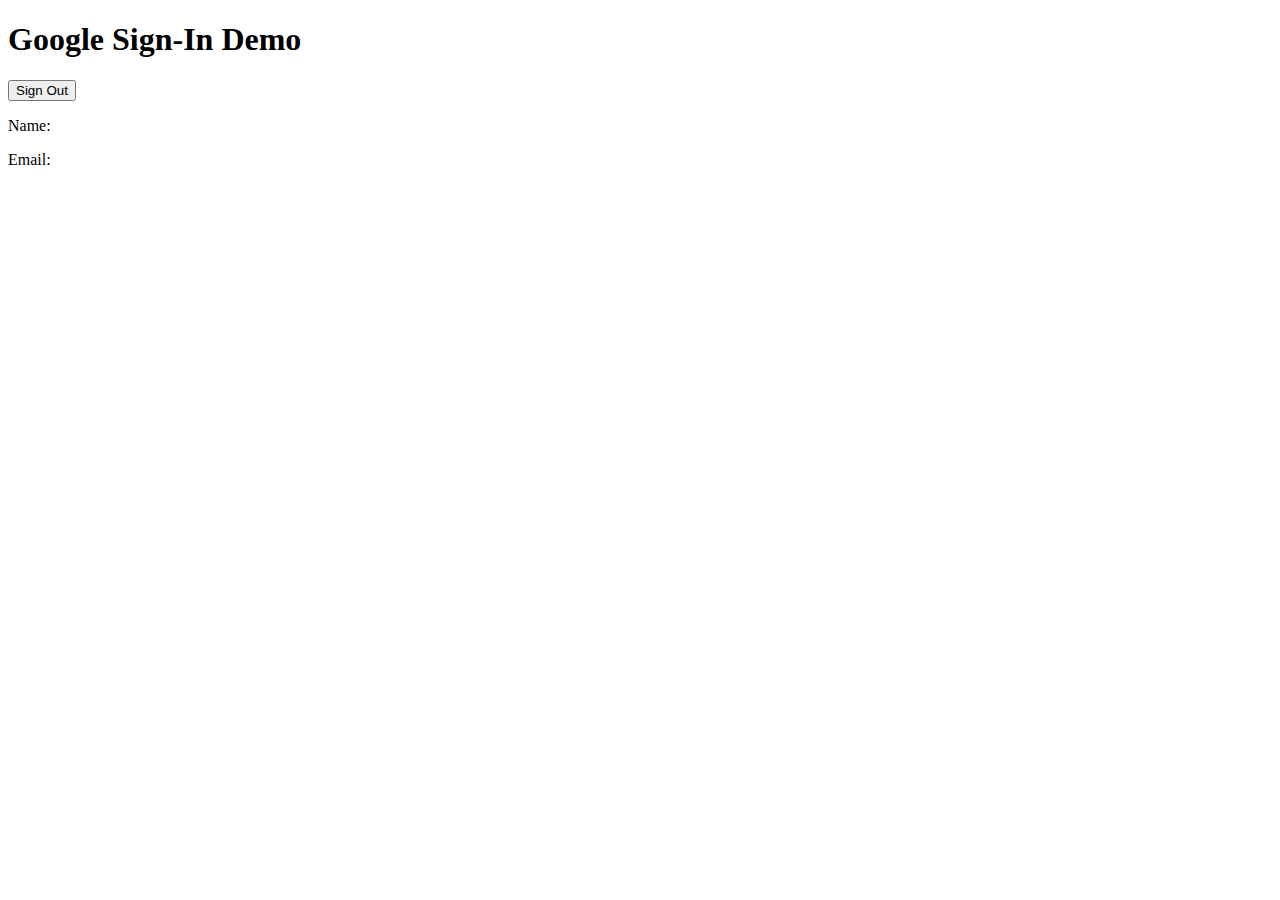
<file: BOOKMYSHOW-main/signin.html>
<!DOCTYPE html>
<html>
<head>
    <title>Google Sign-In Demo</title>
    <script src="https://apis.google.com/js/platform.js" async defer></script>
</head>
<body>
    <h1>Google Sign-In Demo</h1>

    <div class="g-signin2" data-onsuccess="onSignIn"></div>
    <button onclick="signOut()">Sign Out</button>

    <div id="profileInfo">
        <p>Name: <span id="userName"></span></p>
        <p>Email: <span id="userEmail"></span></p>
        <img id="userImage"
</file>
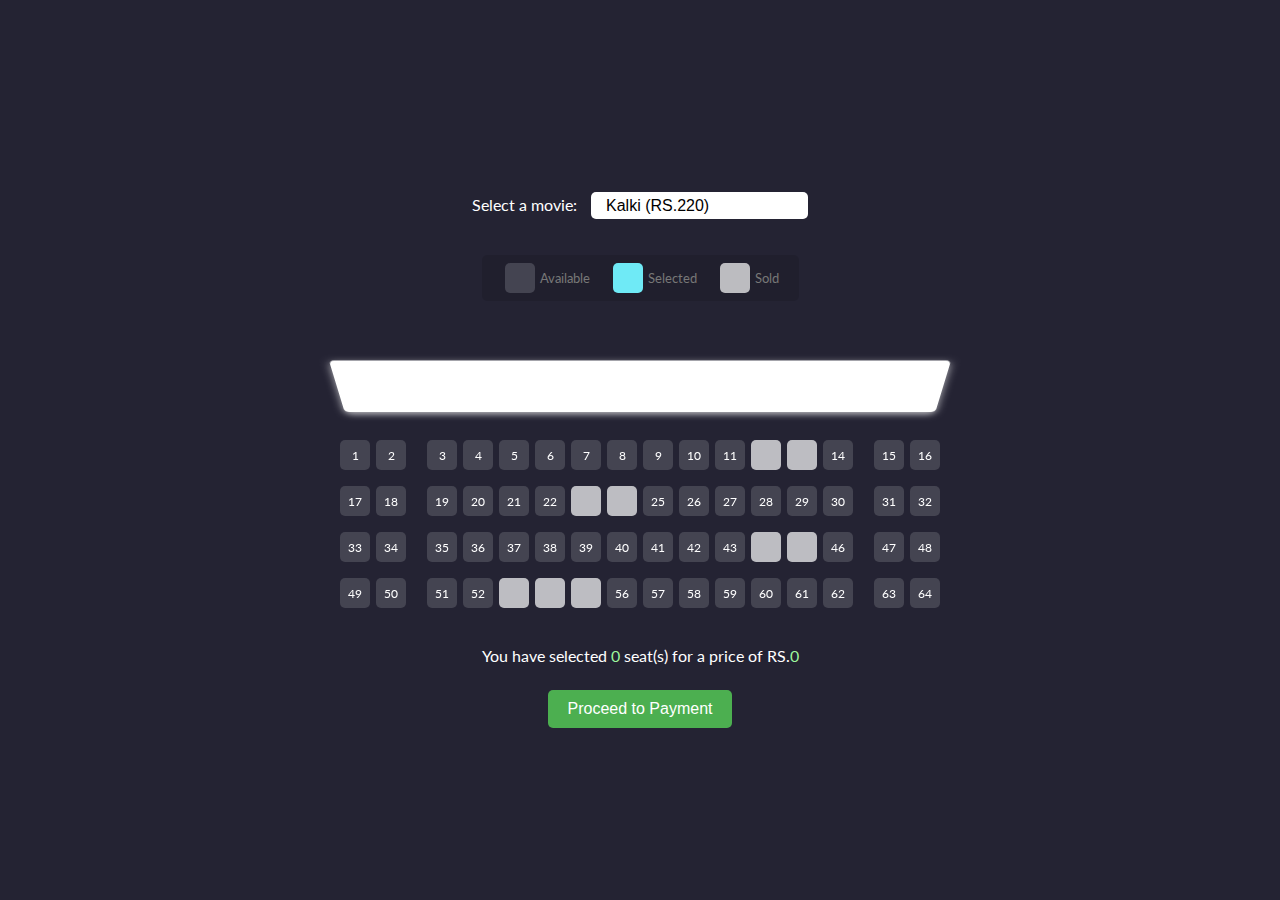
<file: BOOKMYSHOW-main/movies-info/movie-seat-booking-main/seat.html>
<!DOCTYPE html>
<html lang="en">
  <head>
    <meta charset="UTF-8" />
    <meta http-equiv="X-UA-Compatible" content="IE=edge" />
    <meta name="viewport" content="width=device-width, initial-scale=1.0" />
    <link rel="stylesheet" href="style.css" />
    <title>Movie Seat Booking</title>
    <style>
      /* Add some basic styling for the seat and its number */
      .container {
        margin: 20px auto;
        display: flex;
        flex-direction: column;
        align-items: center;
      }
      .row {
        display: flex;
        justify-content: center;
        margin-bottom: 10px;
      }
      .seat {
        background-color: #444451;
        height: 30px;
        width: 30px;
        margin: 3px;
        border-radius: 5px;
        display: flex;
        justify-content: center;
        align-items: center;
        color: white;
        font-size: 12px;
        cursor: pointer;
      }
      .seat.selected {
        background-color: #6feaf6;
      }
      .seat.sold {
        background-color: #fff;
        opacity: 0.7;
        cursor: not-allowed;
      }
      .seat span {
        display: block;
        width: 100%;
        text-align: center;
      }
      .screen {
        background-color: #fff;
        height: 70px;
        width: 100%;
        margin: 15px 0;
        border-radius: 5px;
      }
      .btn-container {
        margin-top: 20px;
      }
      .btn {
        background-color: #4caf50;
        color: white;
        padding: 10px 20px;
        border: none;
        border-radius: 5px;
        cursor: pointer;
        font-size: 16px;
      }
      .btn:hover {
        background-color: #45a049;
      }
    </style>
  </head>
  <body>
    <div class="movie-container">
      <label> Select a movie:</label>
      <select id="movie">
        <option value="220">Kalki (RS.220)</option>
        <option value="320">OG (RS.320)</option>
        <option value="250">Manjummel Boys(RS.250)</option>
        <option value="260">Aavesham(RS.260)</option>
        <option value="260">Tillu Square(RS.260)</option>
      </select>
    </div>

    <ul class="showcase">
      <li>
        <div class="seat"></div>
        <small>Available</small>
      </li>
      <li>
        <div class="seat selected"></div>
        <small>Selected</small>
      </li>
      <li>
        <div class="seat sold"></div>
        <small>Sold</small>
      </li>
    </ul>
    <div class="container">
      <div class="screen"></div>

      <div class="row">
        <div class="seat"><span>1</span></div>
        <div class="seat"><span>2</span></div>
        <div class="seat"><span>3</span></div>
        <div class="seat"><span>4</span></div>
        <div class="seat"><span>5</span></div>
        <div class="seat"><span>6</span></div>
        <div class="seat"><span>7</span></div>
        <div class="seat"><span>8</span></div>
        <div class="seat"><span>9</span></div>
        <div class="seat"><span>10</span></div>
        <div class="seat"><span>11</span></div>
        <div class="seat sold"><span>12</span></div>
        <div class="seat sold"><span>13</span></div>
        <div class="seat"><span>14</span></div>
        <div class="seat"><span>15</span></div>
        <div class="seat"><span>16</span></div>
      </div>

      <div class="row">
        <div class="seat"><span>17</span></div>
        <div class="seat"><span>18</span></div>
        <div class="seat"><span>19</span></div>
        <div class="seat"><span>20</span></div>
        <div class="seat"><span>21</span></div>
        <div class="seat"><span>22</span></div>
        <div class="seat sold"><span>23</span></div>
        <div class="seat sold"><span>24</span></div>
        <div class="seat"><span>25</span></div>
        <div class="seat"><span>26</span></div>
        <div class="seat"><span>27</span></div>
        <div class="seat"><span>28</span></div>
        <div class="seat"><span>29</span></div>
        <div class="seat"><span>30</span></div>
        <div class="seat"><span>31</span></div>
        <div class="seat"><span>32</span></div>
      </div>

      <div class="row">
        <div class="seat"><span>33</span></div>
        <div class="seat"><span>34</span></div>
        <div class="seat"><span>35</span></div>
        <div class="seat"><span>36</span></div>
        <div class="seat"><span>37</span></div>
        <div class="seat"><span>38</span></div>
        <div class="seat"><span>39</span></div>
        <div class="seat"><span>40</span></div>
        <div class="seat"><span>41</span></div>
        <div class="seat"><span>42</span></div>
        <div class="seat"><span>43</span></div>
        <div class="seat sold"><span>44</span></div>
        <div class="seat sold"><span>45</span></div>
        <div class="seat"><span>46</span></div>
        <div class="seat"><span>47</span></div>
        <div class="seat"><span>48</span></div>
      </div>

      <div class="row">
        <div class="seat"><span>49</span></div>
        <div class="seat"><span>50</span></div>
        <div class="seat"><span>51</span></div>
        <div class="seat"><span>52</span></div>
        <div class="seat sold"><span>53</span></div>
        <div class="seat sold"><span>54</span></div>
        <div class="seat sold"><span>55</span></div>
        <div class="seat"><span>56</span></div>
        <div class="seat"><span>57</span></div>
        <div class="seat"><span>58</span></div>
        <div class="seat"><span>59</span></div>
        <div class="seat"><span>60</span></div>
        <div class="seat"><span>61</span></div>
        <div class="seat"><span>62</span></div>
        <div class="seat"><span>63</span></div>
        <div class="seat"><span>64</span></div>
      </div>

      
      

    </div>

    <p class="text">
      You have selected <span id="count">0</span> seat(s) for a price of RS.<span id="total">0</span>
    </p>

    <div class="btn-container">
      <a href="checkout page/index.html"><button class="btn" id="payment">Proceed to Payment</button></a>
    </div>

    <script src="script.js"></script>
  </body>
</html>
</file>
<file: BOOKMYSHOW-main/movies-info/movie-seat-booking-main/style.css>
@import url("https://fonts.googleapis.com/css?family=Lato&display=swap");

* {
  box-sizing: border-box;
}

body {
  background-color: #242333;
  color: #fff;
  display: flex;
  flex-direction: column;
  align-items: center;
  justify-content: center;
  height: 100vh;
  font-family: "Lato", sans-serif;
  margin: 0;
}

.movie-container {
  margin: 20px 0;
}

.movie-container select {
  background-color: #fff;
  border: 0;
  border-radius: 5px;
  font-size: 16px;
  margin-left: 10px;
  padding: 5px 15px 5px 15px;
  -moz-appearance: none;
  -webkit-appearance: none;
  appearance: none;
}

.container {
  perspective: 1000px;
  margin-bottom: 30px;
}

.seat {
  background-color: #444451;
  height: 26px;
  width: 32px;
  margin: 3px;
  font-size: 50px;
  border-top-left-radius: 10px;
  border-top-right-radius: 10px;
}

.seat.selected {
  background-color: green;
}

.seat.sold {
  background-color: #fff;
}

.seat:nth-of-type(2) {
  margin-right: 18px;
}

.seat:nth-last-of-type(2) {
  margin-left: 18px;
}

.seat:not(.sold):hover {
  cursor: pointer;
  transform: scale(1.2);
}

.showcase .seat:not(.sold):hover {
  cursor: default;
  transform: scale(1);
}

.showcase {
  background: rgba(0, 0, 0, 0.1);
  padding: 5px 10px;
  border-radius: 5px;
  color: #777;
  list-style-type: none;
  display: flex;
  justify-content: space-between;
}

.showcase li {
  display: flex;
  align-items: center;
  justify-content: center;
  margin: 0 10px;
}
.showcase li small {
  margin-left: 2px;
}

.row {
  display: flex;
}

.screen {
  background-color: #fff;
  height: 120px;
  width: 100%;
  margin: 15px 0;
  transform: rotateX(-48deg);
  box-shadow: 0 3px 10px rgba(255, 255, 255, 0.7);
}

p.text{
    margin: 5px 0;
}

p.text span{
    color: rgb(158, 248, 158);
}
</file>
